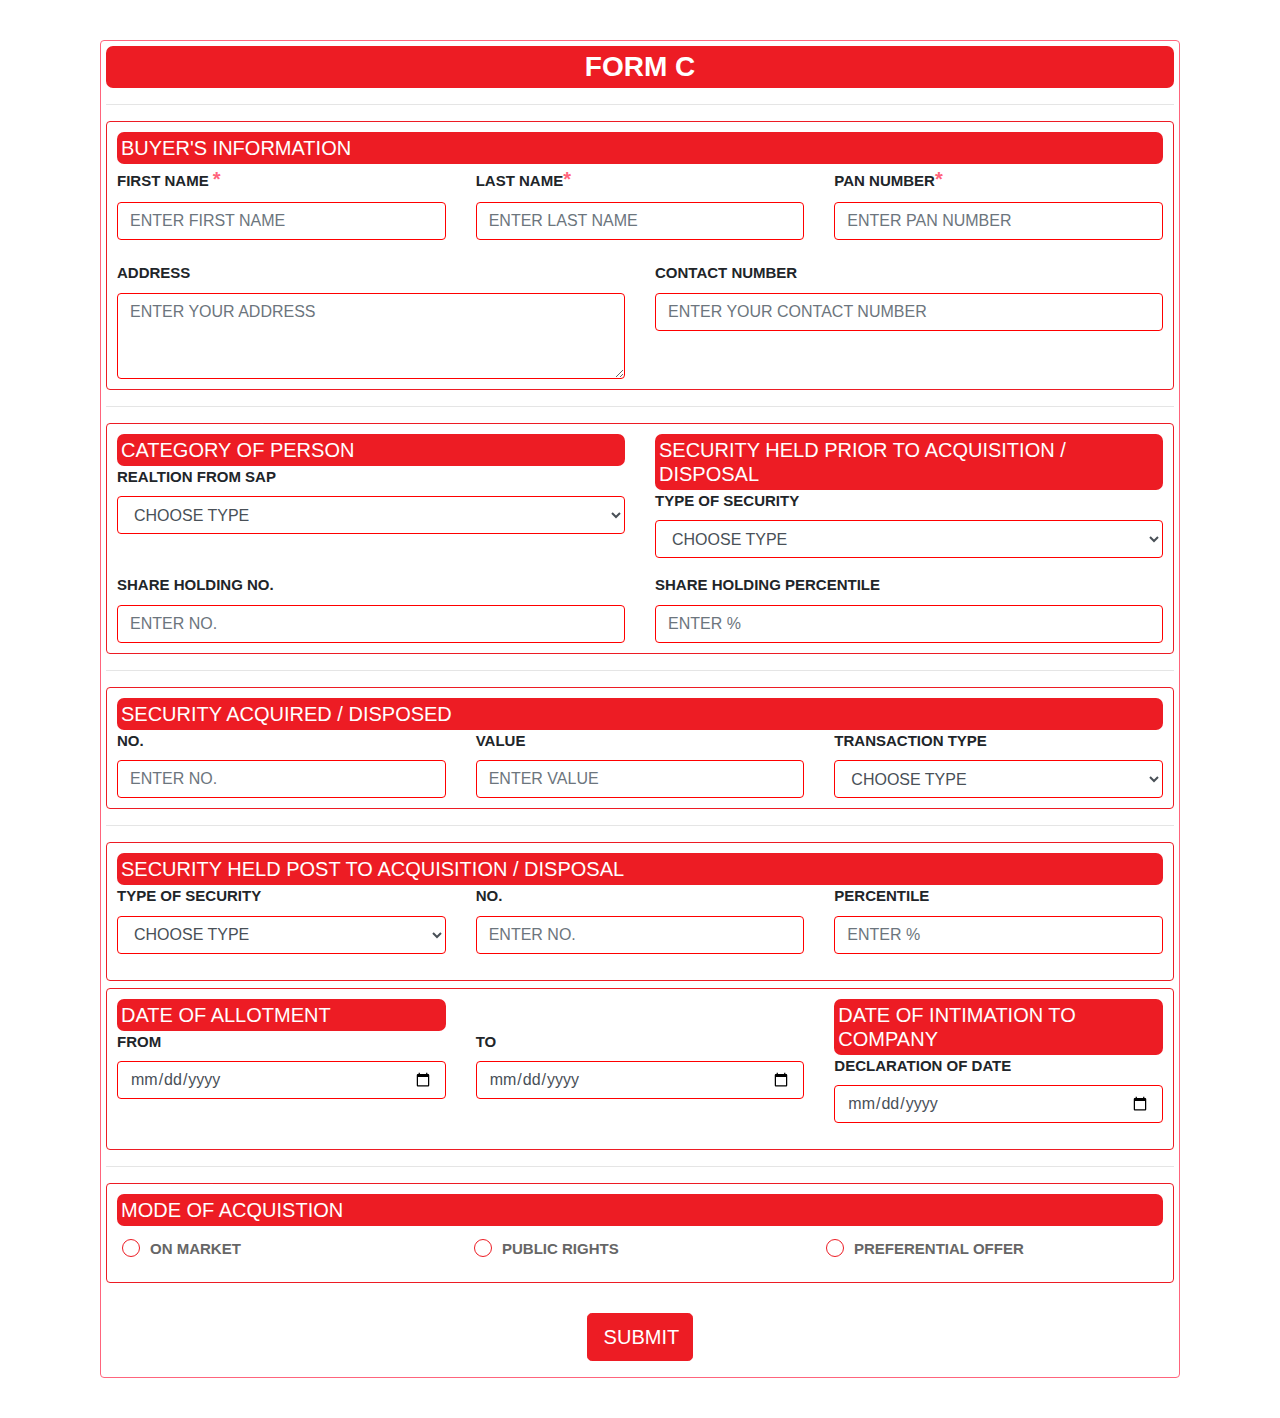
<file: index.html>
<!doctype html>
<html lang="en">

<head>
    <!-- Required meta tags -->
    <meta charset="utf-8">
    <meta name="viewport" content="width=device-width, initial-scale=1, shrink-to-fit=no">

    <!-- Bootstrap CSS -->
    <link rel="stylesheet" href="css/bootstrap.min.css">
	<link rel="stylesheet" href="css/style.css">
	<link href="https://fonts.googleapis.com/css?family=Roboto:300,400,500,700,900&display=swap" rel="stylesheet">
    <title>TRADING IN DERIVATIVES</title>

    <style>
        

        

    </style>

</head>

<body>
    <form>
        <h3 class="heading" align="center"><b>FORM C</b></h3>
        <hr>
        <div class="box form-group">
            <h5 class="heading">BUYER'S INFORMATION</h5>
            <div class="row">
                <div class="col">
                    <label for="no">FIRST NAME <span class="red-color">*</span></label>
                    <input required type="text" class="form-control" placeholder="ENTER FIRST NAME">
                </div>
                <div class="col">
                    <label for="no">LAST NAME<span class="red-color">*</span></label>
                    <input required type="text" class="form-control" placeholder="ENTER LAST NAME">
                </div>
                <div class="col">
                    <label for="typeofsecurity">PAN NUMBER<span class="red-color">*</span></label>
                    <input required type="text" class="form-control" placeholder="ENTER PAN NUMBER">
            </div>
        </div>
        <BR>
            <div class="row">
                <div class="col">
                <label for="address1">ADDRESS</label>  
                <textarea class="form-control" id="exampleTextarea" rows="3" placeholder="ENTER YOUR ADDRESS"></textarea>
                </div>
            
            <div class="col">
                <label for="contact">CONTACT NUMBER</label>
                <input required type="text" class="form-control" placeholder="ENTER YOUR CONTACT NUMBER">
            </div>
            </div>
        </div>
        <hr>
        <div class="box form-group">
        	<div class="row">
                <div class="col">
                <h5 class="heading">CATEGORY OF PERSON</h5>
                <label for="relationfromsap">REALTION FROM SAP</label>
                <select class="form-control">
                <option>CHOOSE TYPE</option>
                <option>PROMOTERS</option>
                <option>KMP</option>
                <option>DIRECTORS</option>
                </select>
            </div>
                <div class="col">
            <h5 class="heading">SECURITY HELD PRIOR TO ACQUISITION / DISPOSAL</h5>
            <div class="form-group">
                <label for="typeofsecurity">TYPE OF SECURITY</label>
                <select class="form-control">
                    <option>CHOOSE TYPE</option>
                    <option>SHARES</option>
                    <option>WARRENT</option>
                    <option>CONVERTIBLE DEBENTURES</option>
                </select>
            </div>
            </div>
        </div>
            <div class="row">
                <div class="col">
                    <label for="no">SHARE HOLDING NO.</label>
                    <input required type="number" class="form-control" placeholder="ENTER NO.">
                </div>
                <div class="col">
                    <label for="percentile">SHARE HOLDING PERCENTILE</label>
                    <input required type="text" class="form-control" placeholder="ENTER %">
                </div>
            </div>
        </div>
        <hr>
        <div class="box form-group">
            <h5 class="heading">SECURITY ACQUIRED / DISPOSED</h5>
            <div class="row">
                <div class="col">
                    <label for="no">NO.</label>
                    <input required type="text" class="form-control" placeholder="ENTER NO.">
                </div>
                <div class="col">
                    <label for="value">VALUE</label>
                    <input required type="text" class="form-control" placeholder="ENTER VALUE">
                </div>
                <div class="col">
                    <label for="typeofsecurity">TRANSACTION TYPE</label>
                    <select class="form-control">
                        <option>CHOOSE TYPE</option>
                        <option>BUY</option>
                        <option>SALE</option>
                        <option>PLEDGE</option>
                        <option>INVOKE</option>
                        <option>REVOKE</option>
                    </select>
                </div>
            </div>
        </div>
        <hr>
        <div class="box form-group">
            <h5 class="heading">SECURITY HELD POST TO ACQUISITION / DISPOSAL</h5>
            <div class="row">
                <div class="col"></div>
                
                <div class="col"></div>
            </div>
            <div class="row">
                <div class="form-group col">
                    <label for="typeofsecurity">TYPE OF SECURITY</label>
                    <select class="form-control">
                        <option>CHOOSE TYPE</option>
                        <option>SHARES</option>
                        <option>WARRENT</option>
                        <option>CONVERTIBLE DEBENTURES</option>
                    </select>
                </div>
                <div class="col">
                    <label for="no">NO.</label>
                    <input required type="text" class="form-control" placeholder="ENTER NO.">
                </div>
                <div class="col">
                    <label for="percentile">PERCENTILE</label>
                    <input required type="text" class="form-control" placeholder="ENTER %">
                </div>
            </div>
        </div>
        
        <div class="box form-group">

            <div class="row">
                <div class="col">
                    <h5 class="heading1">DATE OF ALLOTMENT</h5>
                    <label for="from">FROM</label>
                    <input required type="date" class="form-control">
                </div>
                <div class="col">
                    <h5 style="visibility: hidden">DATE OF ALLOTMENT</h5>
                    <label for="to">TO</label>
                    <input required type="date" class="form-control">
                </div>
            <div class="col">
            <h5 class="heading">DATE OF INTIMATION TO COMPANY</h5>
            <div class="form-group">
                <label for="declaration">DECLARATION OF DATE</label>
                <input required type="date" class="form-control">
            </div>
            </div>
        </div>
    </div>
    <hr>
        <div class="box form-group">
            <h5 class="heading">MODE OF ACQUISTION</h5>

            <div id="mode" class="form-row">
                <div class="col">
                    <input required type=Radio name="4" value="ON MARKET" id="ON_MARKET">
					<label for="ON_MARKET">ON MARKET</label>
                </div>
                <div class="col">
                    <input required type=Radio name="4" value="PUBLIC RIGHTS" id="PUBLIC_RIGHTS">
					<label for="PUBLIC_RIGHTS">PUBLIC RIGHTS</label>
                </div>
                <div class="col">
                    <input required type=Radio name="4" value="PREFERENTIAL OFFER" id="PREFERENTIAL_OFFER">
					<label for="PREFERENTIAL_OFFER">PREFERENTIAL OFFER</label>
                </div>
            </div>
        </div>
        <br>
        <div class="form-group">
        	<center>
            <input required style="width:10%;" type="submit" value="SUBMIT" class="btn btn-lg btn-danger">
            </center>
        </div>
    </form>

    <!-- Optional JavaScript -->
    <!-- jQuery first, then Popper.js, then Bootstrap JS -->
    <script src="https://code.jquery.com/jquery-3.3.1.slim.min.js"
        integrity="sha384-q8i/X+965DzO0rT7abK41JStQIAqVgRVzpbzo5smXKp4YfRvH+8abtTE1Pi6jizo"
        crossorigin="anonymous"></script>
    <script src="https://cdnjs.cloudflare.com/ajax/libs/popper.js/1.14.7/umd/popper.min.js"
        integrity="sha384-UO2eT0CpHqdSJQ6hJty5KVphtPhzWj9WO1clHTMGa3JDZwrnQq4sF86dIHNDz0W1"
        crossorigin="anonymous"></script>
    <script src="https://stackpath.bootstrapcdn.com/bootstrap/4.3.1/js/bootstrap.min.js"
        integrity="sha384-JjSmVgyd0p3pXB1rRibZUAYoIIy6OrQ6VrjIEaFf/nJGzIxFDsf4x0xIM+B07jRM"
        crossorigin="anonymous"></script>
</body>

</html>
</file>
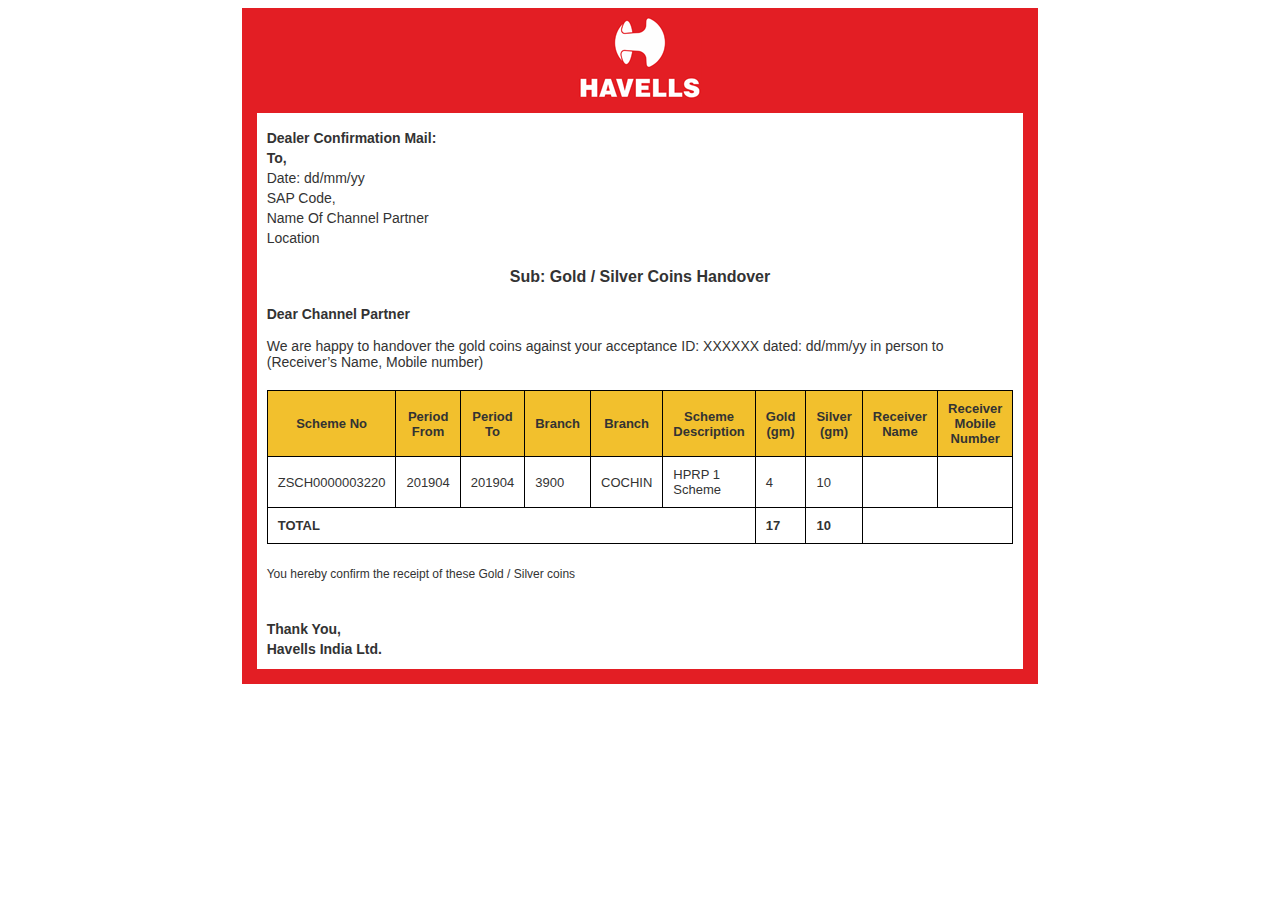
<file: emailer.html>
<!DOCTYPE html PUBLIC "-//W3C//DTD XHTML 1.0 Transitional//EN" "http://www.w3.org/TR/xhtml1/DTD/xhtml1-transitional.dtd">
<html xmlns="http://www.w3.org/1999/xhtml">
<head>
<meta http-equiv="Content-Type" content="text/html; charset=utf-8" />
<title>Havells Emailer</title>
</head>
<body>
<table border="0" width="650px" cellpadding="0" cellspacing="0" align="center" style="background-color:#e31e24; width:100%; max-width:650px;" >
  <tr>
    <td style="text-align:center; padding:8px 0 7px; background-color:#e31e24;"><img src="havells-logo.png" alt=""></td>
  </tr>
  <tr>
    <td style="padding:0 15px 15px;">
    	<table width="100%" border="0" cellpadding="0"  cellspacing="0" align="center" style="background-color:#fff;">
        	
			<tr>
            	<td style="color:#333; font-family:Arial, Helvetica, sans-serif; line-height:20px; font-size:14px; margin:0; font-weight:400; padding:15px 10px 10px;">
				<strong>Dealer Confirmation Mail: </br>
				To,</br> </strong>
				Date: dd/mm/yy</br>
				SAP Code,</br>
				Name Of Channel Partner</br>
				Location 
				</td>
            </tr>
			<tr>
				<td style="padding:10px 10px 10px; text-align:center;"><h2 style="color:#333; font-family:Arial, Helvetica, sans-serif; font-size:16px; margin:0; font-weight:600;">
				Sub: Gold / Silver Coins Handover</h2></td>
			</tr>
			<tr>
				<td style="padding:10px 10px 10px; color:#333; font-family:Arial, Helvetica, sans-serif; font-size:14px; margin:0; font-weight:400;">
				<strong>Dear Channel Partner</strong> </br></br>

				We are happy to handover the gold coins against your acceptance ID: XXXXXX dated: dd/mm/yy in person to (Receiver’s Name, Mobile number)
				</td>
			</tr>
            
           
            <tr>
            	<td style=" padding:10px 10px 20px;">
                <table width="100%" border="0" cellpadding="10"  cellspacing="0" align="center" style="background-color:#fff; font-family:Arial, Helvetica, sans-serif; font-size:13px; color:#333;">
					<tr>
						<th style="background-color:#f2c02d; border-style:solid; border-color:#000; border-width:1px 0px 1px 1px;">
							Scheme No
						</th>
						<th style="background-color:#f2c02d; border-style:solid; border-color:#000; border-width:1px 0px 1px 1px;">
							Period From
						</th>
						<th style="background-color:#f2c02d; border-style:solid; border-color:#000; border-width:1px 0px 1px 1px;">
							Period To
						</th>
						<th style="background-color:#f2c02d; border-style:solid; border-color:#000; border-width:1px 0px 1px 1px;">
						Branch</th>
						<th style="background-color:#f2c02d; border-style:solid; border-color:#000; border-width:1px 0px 1px 1px;">
						Branch</th>
						<th style="background-color:#f2c02d; border-style:solid; border-color:#000; border-width:1px 0px 1px 1px;">
						Scheme Description</th>
						<th style="background-color:#f2c02d; border-style:solid; border-color:#000; border-width:1px 0px 1px 1px;">
						Gold (gm)</th>
						<th style="background-color:#f2c02d; border-style:solid; border-color:#000; border-width:1px 0px 1px 1px;">
						Silver (gm)</th>
						<th style="background-color:#f2c02d; border-style:solid; border-color:#000; border-width:1px 0px 1px 1px;">
						Receiver Name</th>
						<th style="background-color:#f2c02d; border-style:solid; border-color:#000; border-width:1px 1px 1px 1px;">
						Receiver Mobile Number</th>
					</tr>
					<tr>
						<td style="background-color:#fff; border-style:solid; border-color:#000; border-width:0px 0px 1px 1px;">ZSCH0000003220</td>
						<td style="background-color:#fff; border-style:solid; border-color:#000; border-width:0px 0px 1px 1px;">201904</td>
						<td style="background-color:#fff; border-style:solid; border-color:#000; border-width:0px 0px 1px 1px;">201904</td>
						<td style="background-color:#fff; border-style:solid; border-color:#000; border-width:0px 0px 1px 1px;">3900</td>
						<td style="background-color:#fff; border-style:solid; border-color:#000; border-width:0px 0px 1px 1px;">COCHIN</td>
						<td style="background-color:#fff; border-style:solid; border-color:#000; border-width:0px 0px 1px 1px;">HPRP 1 Scheme</td>
						<td style="background-color:#fff; border-style:solid; border-color:#000; border-width:0px 0px 1px 1px;">4</td>
						<td style="background-color:#fff; border-style:solid; border-color:#000; border-width:0px 0px 1px 1px;">10</td>
						<td style="background-color:#fff; border-style:solid; border-color:#000; border-width:0px 0px 1px 1px;"></td>
						<td style="background-color:#fff; border-style:solid; border-color:#000; border-width:0px 1px 1px 1px;"></td>
					 </tr>
					
					<tr>
						<td colspan="6" style="text-align:left; background-color:#fff; border-style:solid; border-color:#000; border-width:0px 0px 1px 1px;">
							<strong>TOTAL</strong> 
						</td>
						<td style=" background-color:#fff; border-style:solid; border-color:#000; border-width:0px 0px 1px 1px;">
							<strong>17</strong>
						</td>
						<td style="background-color:#fff; border-style:solid; border-color:#000; border-width:0px 0px 1px 1px;">
							<strong>10</strong>
						</td>
						<td colspan="2" style="background-color:#fff; border-style:solid; border-color:#000; border-width:0px 1px 1px 1px;">
							<strong></strong>
						</td>
						
						
					</tr>
					
        </table>
    </td>
  </tr>
  <tr>
	<td style="padding:0px 10px 10px; color:#333; font-family:Arial, Helvetica, sans-serif; font-size:12px; margin:0; font-weight:400; line-height:20px;">
	You hereby confirm the receipt of these Gold / Silver coins </br>
	</td>
  </tr>
  <tr>
	<td style="padding:25px 10px 10px; color:#333; font-family:Arial, Helvetica, sans-serif; font-size:14px; margin:0; font-weight:400; line-height:20px;">
	
	<strong>Thank You,</br>
	Havells India Ltd.</strong>
	</td>
  </tr>
  
  </tr>
</table>
    
</body>
</html>
</file>
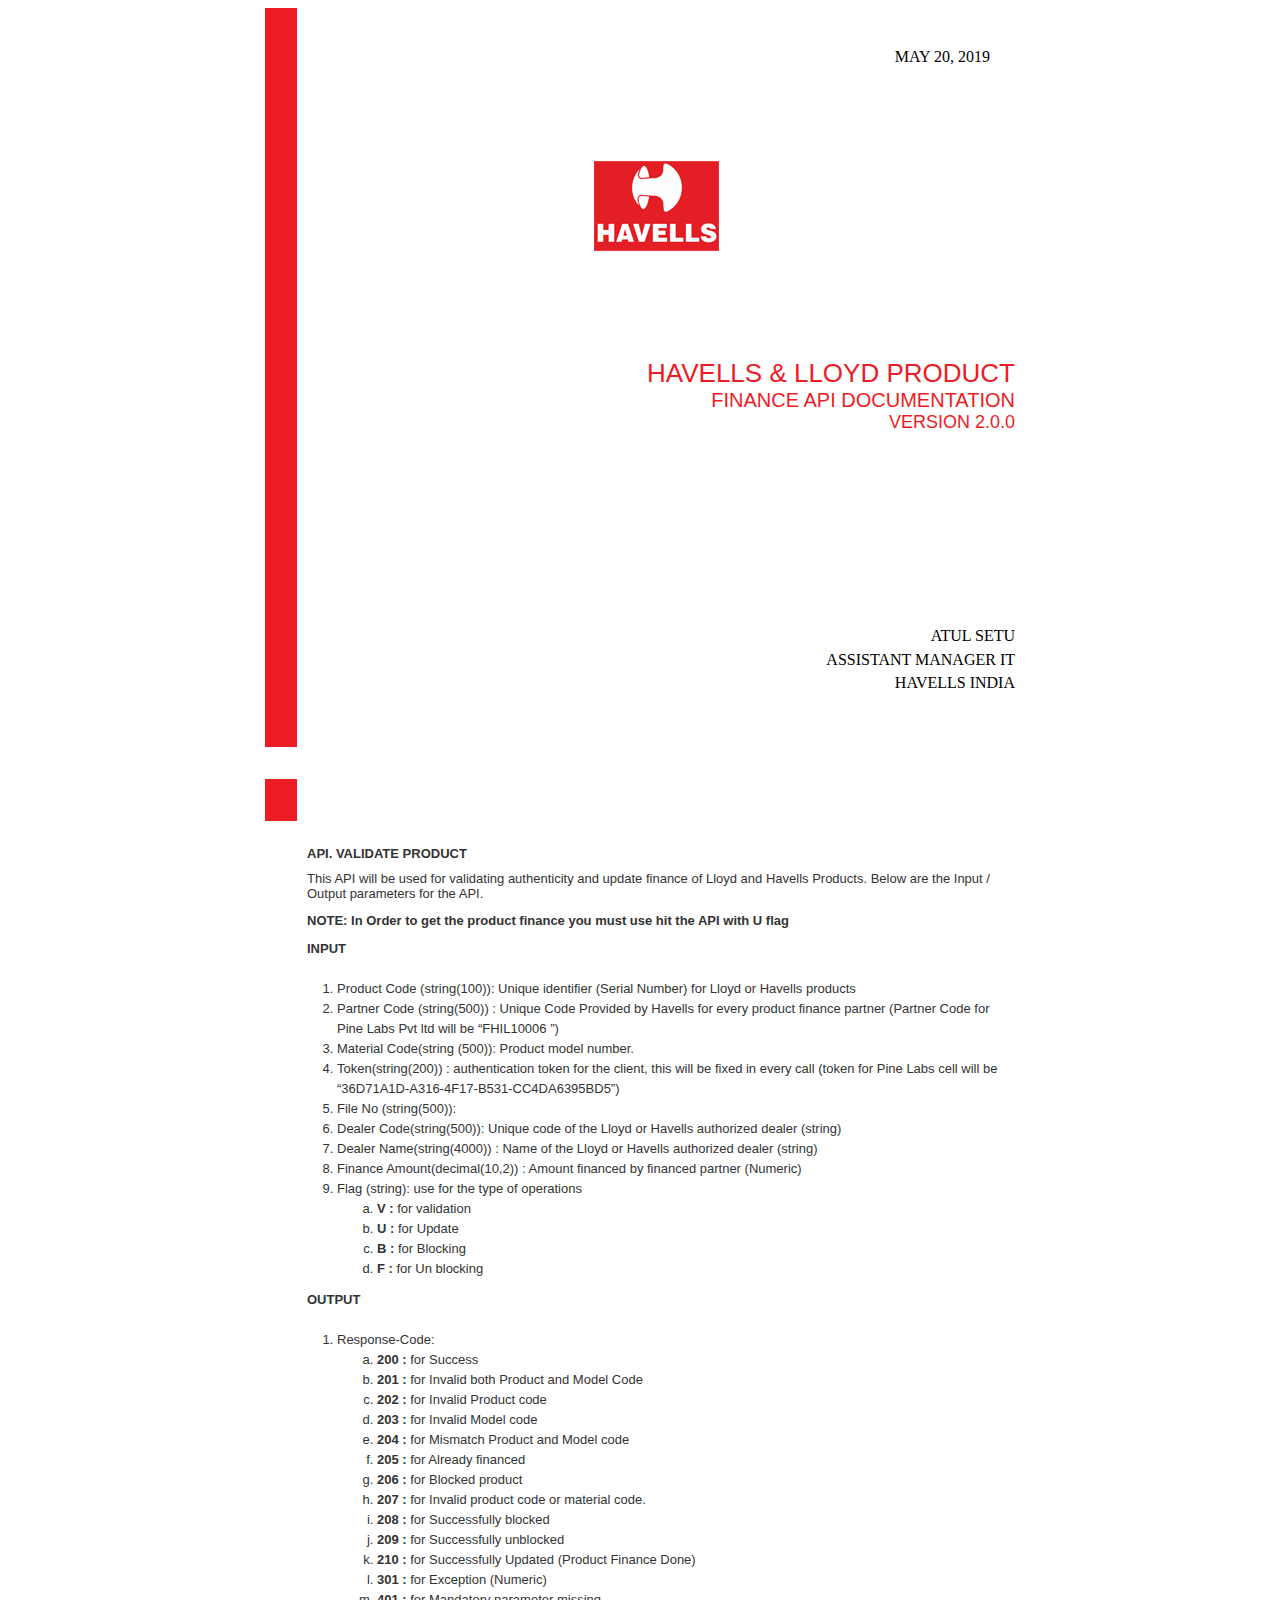
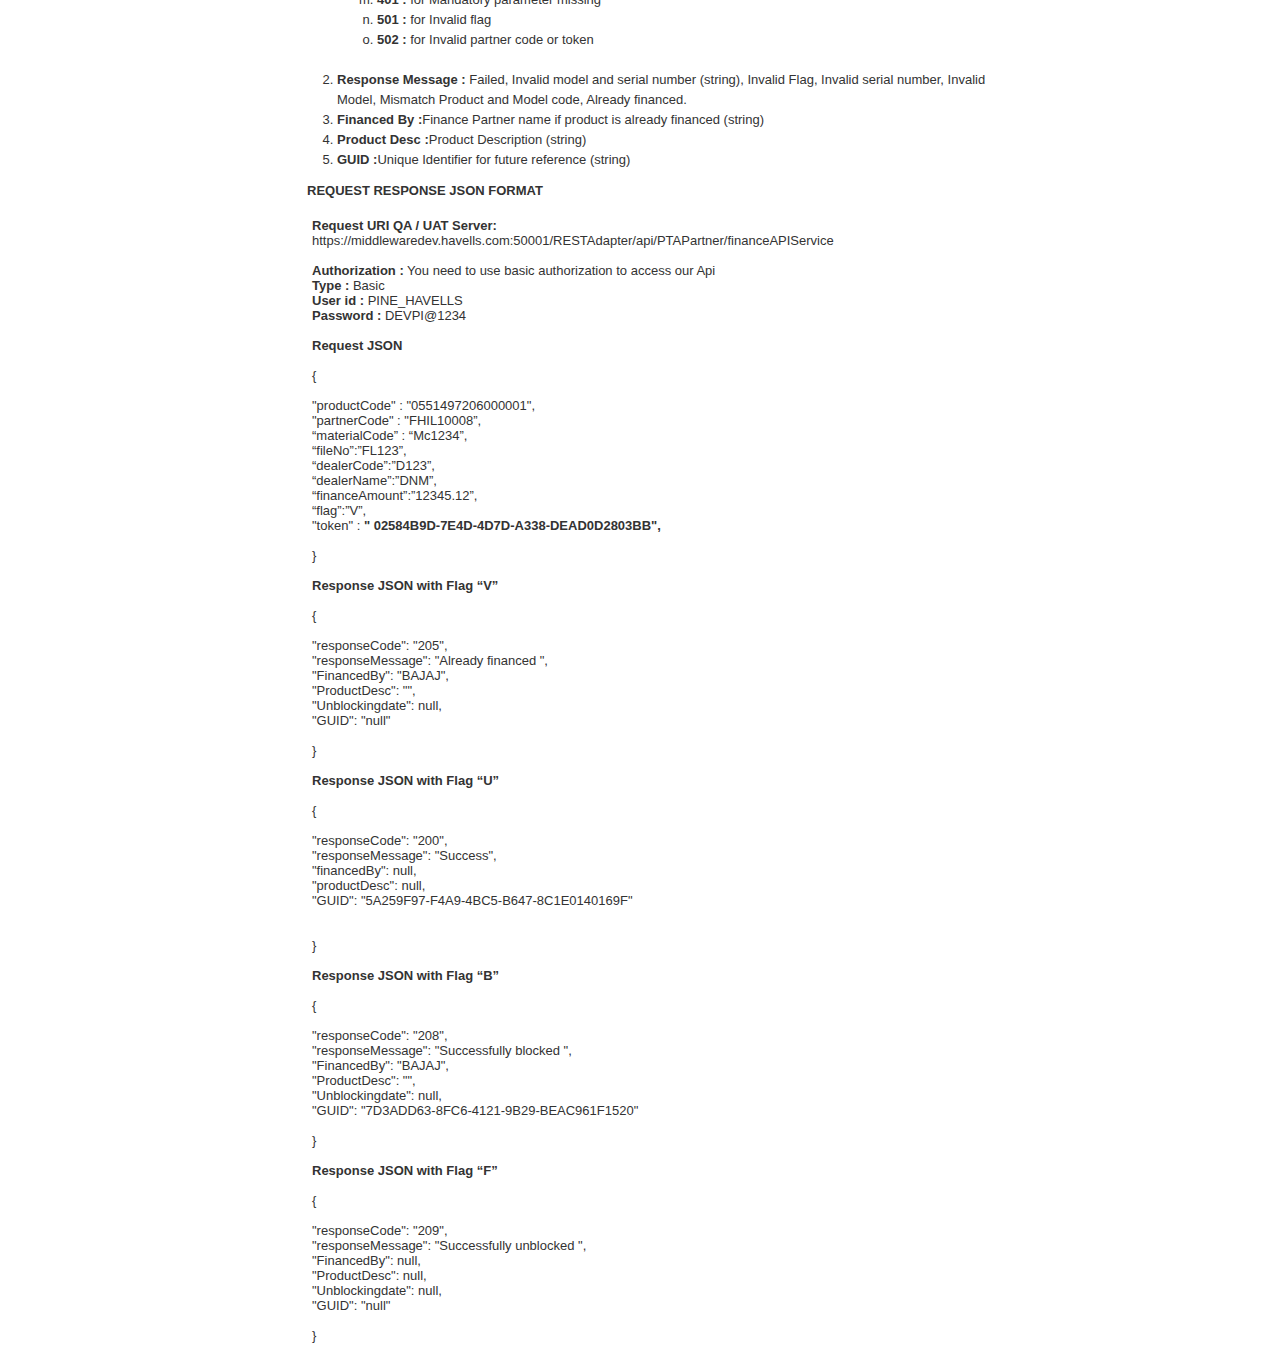
<file: emailer_1.html>
<!DOCTYPE html PUBLIC "-//W3C//DTD XHTML 1.0 Transitional//EN" "http://www.w3.org/TR/xhtml1/DTD/xhtml1-transitional.dtd">
<html xmlns="http://www.w3.org/1999/xhtml">
<head>
<meta http-equiv="Content-Type" content="text/html; charset=utf-8" />
<title>Havells Emailer</title>
</head>
<body>
<table border="0" width="750px" cellpadding="0" cellspacing="0" align="center" style="background-color:#fff; width:100%; max-width:750px;">
	<tr>
		<td style="background:#ed1c24;padding:1px 1px 1px 1px;" width="30"></td>
		<td valign="top">
			<table width="100%" border="0" cellpadding="0"  cellspacing="0" style="background-color:#fff;">
				<tr>
					<td align="right" style="padding:40px 25px 15px 15px">MAY 20, 2019</td>
				</tr>
				 <tr>
					<td style="text-align:center; padding:80px 0 7px;"><img src="havells-logo.png" alt=""></td>
				  </tr>
				  <tr>
					<td align="right" style="color:#ed1c24; padding:100px 0px 0px 15px ;font-size:26px; font-family:Arial, Helvetica, sans-serif;">HAVELLS & LLOYD PRODUCT</td>
				</tr>
				 <tr>
					<td align="right" style="color:#ed1c24; font-size:20px; font-family:Arial, Helvetica, sans-serif;">FINANCE API DOCUMENTATION</td>
				</tr>
				<tr>
					<td align="right" style="color:#ed1c24; font-size:18px; font-family:Arial, Helvetica, sans-serif; text-transform:uppercase;">Version 2.0.0</td>
					
				</tr>
				
				<tr>
					<td align="right" style="padding:194px 0px 1px 12px" >ATUL SETU</td>
				</tr>
				<tr>
					<td align="right" style="padding:5px 0px 0px 15px">ASSISTANT MANAGER IT</td>
				</tr>
				<tr>
					<td align="right" style="padding:5px 0px 55px 15px">HAVELLS INDIA</td>
				</tr>
			</table>
		</td>
	</tr>
	<tr>
		<td style="background:#fff;padding:1px 1px 1px 1px;" width="30" height="30"></td>
		<td valign="top">
			
		</td>
	</tr>
	<tr>
		<td style="background:#ed1c24;padding:1px 1px 1px 1px;" width="30" height="40"></td>
		<td valign="top">
			
		</td>
	</tr>
	
	
	<tr>
		<td style="background:#fff;padding:1px 1px 1px 1px;" width="30"></td>
		<td>
			<table width="100%" border="0" cellpadding="0"  cellspacing="0" align="center" style="background-color:#fff;">
		
		
            	
			<tr>
				<td style="color:#333; font-family:Arial, Helvetica, sans-serif; line-height:15px; font-size:13px; margin:0;font-weight:400; padding:25px 10px 10px;" align="left">
				<Strong>API. VALIDATE PRODUCT</strong>
				</td>
            </tr>
			<tr>
				<td style="color:#333; font-family:Arial, Helvetica, sans-serif; line-height:15px; font-size:13px; margin:0;font-weight:400; padding:0px 10px 10px;" align="left">
				
				This API will be used for validating authenticity and update finance of Lloyd and Havells Products. Below are the Input / Output parameters for the API.
			
				</td>
            </tr>
			<tr>
				<td style="color:#333; font-family:Arial, Helvetica, sans-serif; line-height:20px; font-size:13px; margin:0;font-weight:400; padding:0px 10px 10px;" align="left">
				
				<strong>NOTE: In Order to get the product finance you must use hit the API with U flag
			
				</td>
            </tr>
			<tr>
				<tr>
				<td style="color:#333; font-family:Arial, Helvetica, sans-serif; line-height:15px; font-size:13px; margin:0;font-weight:400; padding:0px 10px 10px;" align="left">
				<Strong>INPUT</strong>
				</td>
            </tr>
				<td style="color:#333; font-family:Arial, Helvetica, sans-serif; line-height:20px; font-size:13px; margin:0;font-weight:400; padding:0px px 10px;" align="left">
				<ol> 
				<li>Product Code (string(100)): Unique identifier (Serial Number) for Lloyd or Havells products</li>
				<li>Partner Code (string(500)) : Unique Code Provided by Havells for every product finance partner (Partner Code for Pine Labs Pvt ltd will be “FHIL10006 ”)</li> 
				<li>Material Code(string (500)): Product model number.</li>
				<li>Token(string(200)) : authentication token for the client, this will be fixed in every call (token for Pine Labs cell will be “36D71A1D-A316-4F17-B531-CC4DA6395BD5”)</li>
				<li>File No (string(500)):</li>
				<li>Dealer Code(string(500)): Unique code of the Lloyd or Havells authorized dealer (string)</li>
				<li>Dealer Name(string(4000)) : Name of the Lloyd or Havells authorized dealer (string)</li>
				<li>Finance Amount(decimal(10,2)) : Amount financed by financed partner (Numeric)</li>
				<li>Flag (string): use for the type of operations</li>
				<ol type="a">
                <li><b>V :</b> for validation</li>
                <li><b>U :</b> for Update</li>
                <li><b>B :</b> for Blocking</li>
				<li><b>F :</b> for Un blocking</li>
                </ol>
				</ol>
			
				</td>
            </tr>
				<tr>
				<td style="color:#333; font-family:Arial, Helvetica, sans-serif; line-height:15px; font-size:13px; margin:0;font-weight:400; padding:0px 10px 10px;" align="left">
				<Strong>OUTPUT</strong>
				</td>
            </tr>
			<td style="color:#333; font-family:Arial, Helvetica, sans-serif; line-height:20px; font-size:13px; margin:0;font-weight:400; padding:0px px 10px;" align="left">
				<ol> 
				<li>Response-Code:</li>
				<ol type="a">
                <li><b>200 :</b> for Success</li>
                <li><b>201 :</b> for Invalid both Product and Model Code</li>
				<li><b>202 :</b> for Invalid Product code</li>
				<li><b>203 :</b> for Invalid Model code</li>
				<li><b>204 :</b> for Mismatch Product and Model code</li>
				<li><b>205 :</b> for Already financed</li>
				<li><b>206 :</b> for Blocked product</li>
				<li><b>207 :</b> for Invalid product code or material code.</li>
				<li><b>208 :</b> for Successfully blocked</li>
				<li><b>209 :</b> for Successfully unblocked</li>
				<li><b>210 :</b> for Successfully Updated (Product Finance Done)</li>
				<li><b>301 :</b> for Exception (Numeric)</li>
				<li><b>401 :</b> for Mandatory parameter missing</li>
				<li><b>501 :</b> for Invalid flag</li>
				<li><b>502 :</b> for Invalid partner code or token</li>
                </ol><br>
				<li><b>Response Message :</b> Failed, Invalid model and serial number (string), Invalid Flag, Invalid serial number, Invalid Model, Mismatch Product and Model code, Already financed.</li>
				<li><b>Financed By :</b>Finance Partner name if product is already financed (string)</li>
				<li><b>Product Desc :</b>Product Description (string)</li>
				<li><b>GUID :</b>Unique Identifier for future reference (string)</li>
				</ol>		
  <tr>
  <tr>
				<td style="color:#333; font-family:Arial, Helvetica, sans-serif; line-height:15px; font-size:13px; margin:0;font-weight:400; padding:0px 10px 10px;" align="left">
				<Strong>REQUEST RESPONSE JSON FORMAT</strong>
				</td>
            </tr>
			  <tr>
				<td style="color:#333; font-family:Arial, Helvetica, sans-serif; line-height:15px; font-size:13px; margin:0;font-weight:400; padding:10px 15px 15px;" align="left">
				<Strong>Request URI QA / UAT Server:</strong><BR>
				https://middlewaredev.havells.com:50001/RESTAdapter/api/PTAPartner/financeAPIService
				<BR>
				<BR>
				<B>Authorization :</B> You need to use basic authorization to access our Api<BR>
                <B>Type :</B> Basic<BR>
                <B>User id :</B> PINE_HAVELLS<BR>
                <B>Password :</B> DEVPI@1234<BR>
				<br>
				<b>Request JSON</b>
				<br><br>
				{<br><br>
                 "productCode" : "0551497206000001",<br>
                 "partnerCode" : "FHIL10008”,<br>
                 “materialCode” : “Mc1234”,<br>
                 “fileNo”:”FL123”,<br>
                 “dealerCode”:”D123”,<br>
                 “dealerName”:”DNM”,<br>
                 “financeAmount”:”12345.12”,<br>
                 “flag”:”V”,<br>
                 "token" : <b>" 02584B9D-7E4D-4D7D-A338-DEAD0D2803BB",</b>
				 <br><br>
				 }
				 <br><br>
				<b>Response JSON with Flag “V”</b>
				<br><br>
				{<br><br>
                 "responseCode": "205",<br>
                 "responseMessage": "Already financed ",<br>
                 "FinancedBy": "BAJAJ",<br>
                 "ProductDesc": "",<br>
                 "Unblockingdate": null,<br>
                 "GUID": "null"
				 <br><br>
				 }
				 <br><br>
				<b>Response JSON with Flag “U”</b>
				<br><br>
				{<br><br>
                 "responseCode": "200",<br>
                 "responseMessage": "Success",<br>
                 "financedBy": null,<br>
                 "productDesc": null,<br>
                 "GUID": "5A259F97-F4A9-4BC5-B647-8C1E0140169F"<br>
				 <br><br>
				 }
				 <br><br>
				<b>Response JSON with Flag “B”</b>
				<br><br>
				{<br><br>
                "responseCode": "208",<br>
                "responseMessage": "Successfully blocked ",<br>
                "FinancedBy": "BAJAJ",<br>
                "ProductDesc": "",<br>
                "Unblockingdate": null,<br>
                "GUID": "7D3ADD63-8FC6-4121-9B29-BEAC961F1520"
				 <br><br>
				 }
				 <br><br>
				<b>Response JSON with Flag “F”</b>
				<br><br>
				{<br><br>
                "responseCode": "209",<br>
                "responseMessage": "Successfully unblocked ",<br>
                "FinancedBy": null,<br>
                "ProductDesc": null,<br>
                "Unblockingdate": null,<br>
                "GUID": "null"
				 <br><br>
				 }
				</td>
            </tr>
	

  
  </tr>
</table>
    
</body>
</html>
		</td>
	</tr>
</table>
</file>
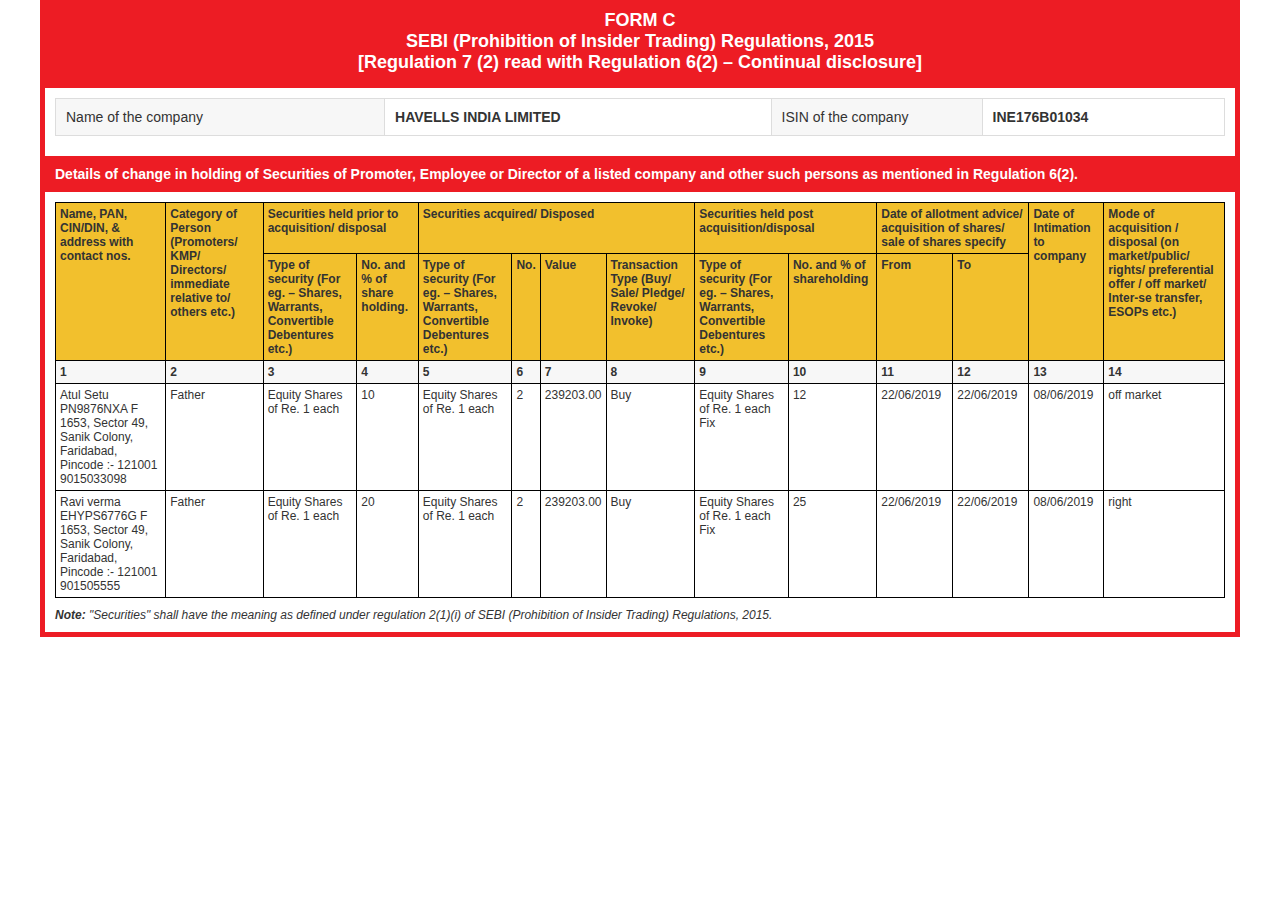
<file: new@form.html>
<html xmlns="http://www.w3.org/1999/xhtml">
<head>
<meta http-equiv="Content-Type" content="text/html; charset=utf-8" />
<title>Forecasting Automation</title>
</head>

<body style=" margin:0;">
<table border="0" width="1200px" cellpadding="0" cellspacing="0" align="center" style="background-color:#ed1c24; width:100%; max-width:1200px;" >
	<tr>
		<td style="text-align:center; padding:10px 0px;">
			<h1 style="color:#fff; font-family:Arial, Helvetica, sans-serif; font-size:18px; margin:0; font-weight:700;">
				FORM C </br> SEBI (Prohibition of Insider Trading) Regulations, 2015<br>
				[Regulation 7 (2) read with Regulation 6(2) – Continual disclosure]
			</h1>
		</td>
	</tr>
  <tr>
    <td style="text-align:center; padding:5px;">
    	<table width="100%" border="0" cellpadding="0"  cellspacing="0" align="center" style="background-color:#fff;">
        	
			
            
            <tr>
				<td style=" padding:10px 10px 20px;">
					<table width="100%" border="0" cellpadding="10"  cellspacing="0" align="center" style="background-color:#fff; font-family:Arial, Helvetica, sans-serif; font-size:14px; color:#333;">
					<tr>
						<td style="text-align:left; background-color:#f7f7f7; border-style:solid; border-color:#ddd; border-width:1px 1px 1px 1px;">
							Name of the company
						</td>
						<th style="text-align:left; border-style:solid; border-color:#ddd; border-width:1px 0px 1px 0px;">HAVELLS INDIA LIMITED</th>
						<td width="190px" style="text-align:left; background-color:#f7f7f7; border-style:solid; border-color:#ddd; border-width:1px 1px 1px 1px;">
							ISIN of the company
						</td>
						<th style="text-align:left; border-style:solid; border-color:#ddd; border-width:1px 1px 1px 0px;">INE176B01034</th>
					</tr>
					
					
					</table>
				</td>
			</tr>
			<tr>
				<td style="color:#fff; background:#ed1c24; font-family:Arial, Helvetica, sans-serif; font-size:14px; margin:0; font-weight:600; padding:10px;">
					Details of change in holding of Securities of Promoter, Employee or Director of a listed company and other such
persons as mentioned in Regulation 6(2). 
				</td>
			</tr>
            <tr>
            	<td style=" padding:10px">
                <table width="100%" border="0" cellpadding="4"  cellspacing="0" align="center" style="background-color:#fff; font-family:Arial, Helvetica, sans-serif; font-size:12px; color:#333;">
					<tr>
						<th valign="top" rowspan="2" style="text-align:left; background-color:#f2c02d; border-style:solid; border-color:#000; border-width:1px 0px 0px 1px;">
							Name, PAN, CIN/DIN, & address with contact nos.

						</th>
						<th valign="top" rowspan="2" style="text-align:left;  background-color:#f2c02d; border-style:solid; border-color:#000; border-width:1px 0px 0px 1px;">
							Category of Person (Promoters/ KMP/ Directors/ immediate relative to/ others etc.) 
						</th>
						<th colspan="2" valign="top" style="text-align:left;  background-color:#f2c02d; border-style:solid; border-color:#000; border-width:1px 0px 0px 1px;">
						Securities held prior to acquisition/ disposal 
						</th>
						<th colspan="4" valign="top" style="text-align:left;  background-color:#f2c02d; border-style:solid; border-color:#000; border-width:1px 0px 0px 1px;">
						Securities acquired/ Disposed 
						</th>
						<th colspan="2" valign="top" style="text-align:left;  background-color:#f2c02d; border-style:solid; border-color:#000; border-width:1px 0px 0px 1px;">
						Securities held post acquisition/disposal
						</th>
						<th colspan="2" valign="top" style="text-align:left;  background-color:#f2c02d; border-style:solid; border-color:#000; border-width:1px 0px 0px 1px;">
						Date of allotment advice/ acquisition of shares/ sale of shares specify 
						</th>
						<th valign="top" rowspan="2" style="text-align:left;  background-color:#f2c02d; border-style:solid; border-color:#000; border-width:1px 0px 0px 1px;">
						Date of Intimation to company 
						</th>
						<th valign="top" rowspan="2" style="text-align:left;  background-color:#f2c02d; border-style:solid; border-color:#000; border-width:1px 1px 0px 1px;">
						Mode of acquisition / disposal (on market/public/ rights/ preferential offer / off market/ Inter-se transfer, ESOPs etc.) 
						</th>
					</tr>
					<tr>
					<th valign="top" style="text-align:left;  background-color:#f2c02d; border-style:solid; border-color:#000; border-width:1px 0px 0px 1px;">
						Type of security (For eg. – Shares, Warrants, Convertible Debentures etc.)
					</th>
					<th valign="top" style="text-align:left;  background-color:#f2c02d; border-style:solid; border-color:#000; border-width:1px 0px 0px 1px;">
						No. and % of share holding.
					</th>
					<th valign="top" style="text-align:left;  background-color:#f2c02d; border-style:solid; border-color:#000; border-width:1px 0px 0px 1px;">
						Type of security (For eg. – Shares, Warrants, Convertible Debentures etc.)
					</th>
					<th valign="top" style="text-align:left;  background-color:#f2c02d; border-style:solid; border-color:#000; border-width:1px 0px 0px 1px;">
						No.
					</th>
					<th valign="top" style="text-align:left;  background-color:#f2c02d; border-style:solid; border-color:#000; border-width:1px 0px 0px 1px;">
						Value
					</th>
					<th valign="top" style="text-align:left;  background-color:#f2c02d; border-style:solid; border-color:#000; border-width:1px 0px 0px 1px;">
						Transaction Type (Buy/ Sale/ Pledge/ Revoke/ Invoke)
					</th>
					<th valign="top" style="text-align:left;  background-color:#f2c02d; border-style:solid; border-color:#000; border-width:1px 0px 0px 1px;">
						Type of security (For eg. – Shares, Warrants, Convertible Debentures etc.)
					</th>
					<th valign="top" style="text-align:left;  background-color:#f2c02d; border-style:solid; border-color:#000; border-width:1px 0px 0px 1px;">
						No. and % of shareholding 
					</th>
					<th valign="top" style="text-align:left;  background-color:#f2c02d; border-style:solid; border-color:#000; border-width:1px 0px 0px 1px;">
						From
					</th>
					<th valign="top" style="text-align:left;  background-color:#f2c02d; border-style:solid; border-color:#000; border-width:1px 0px 0px 1px;">
						To
					</th>
					</tr>
					<tr>
						<th style="text-align:left; color:#333; background-color:#f7f7f7; border-style:solid; border-color:#000; border-width:1px 0px 1px 1px;">1</th>
						<th style="text-align:left; color:#333; background-color:#f7f7f7; border-style:solid; border-color:#000; border-width:1px 0px 1px 1px;">2</th>
						<th style="text-align:left; color:#333; background-color:#f7f7f7; border-style:solid; border-color:#000; border-width:1px 0px 1px 1px;">3</th>
						<th style="text-align:left; color:#333; background-color:#f7f7f7; border-style:solid; border-color:#000; border-width:1px 0px 1px 1px;">4</th>
						<th style="text-align:left; color:#333; background-color:#f7f7f7; border-style:solid; border-color:#000; border-width:1px 0px 1px 1px;">5</th>
						<th style="text-align:left; color:#333; background-color:#f7f7f7; border-style:solid; border-color:#000; border-width:1px 0px 1px 1px;">6</th>
						<th style="text-align:left; color:#333; background-color:#f7f7f7; border-style:solid; border-color:#000; border-width:1px 0px 1px 1px;">7</th>
						<th style="text-align:left; color:#333; background-color:#f7f7f7; border-style:solid; border-color:#000; border-width:1px 0px 1px 1px;">8</th>
						<th style="text-align:left; color:#333; background-color:#f7f7f7; border-style:solid; border-color:#000; border-width:1px 0px 1px 1px;">9</th>
						<th style="text-align:left; color:#333; background-color:#f7f7f7; border-style:solid; border-color:#000; border-width:1px 0px 1px 1px;">10</th>
						<th style="text-align:left; color:#333; background-color:#f7f7f7; border-style:solid; border-color:#000; border-width:1px 0px 1px 1px;">11</th>
						<th style="text-align:left; color:#333; background-color:#f7f7f7; border-style:solid; border-color:#000; border-width:1px 0px 1px 1px;">12</th>
						<th style="text-align:left; color:#333; background-color:#f7f7f7; border-style:solid; border-color:#000; border-width:1px 0px 1px 1px;">13</th>
						<th style="text-align:left; color:#333; background-color:#f7f7f7; border-style:solid; border-color:#000; border-width:1px 1px 1px 1px;">14</th>
					</tr>
					<tr>
						<td valign="top" style="text-align:left; background-color:#fff; border-style:solid; border-color:#000; border-width:0px 0px 1px 1px;">
							 Atul Setu PN9876NXA
                            F 1653, Sector 49, Sanik Colony, Faridabad, Pincode :- 121001 9015033098
                            </td>
                           
                           
						
						<td valign="top" style="text-align:left;  background-color:#fff; border-style:solid; border-color:#000; border-width:0px 0px 1px 1px;">
							Father
						</td>
						<td valign="top" style="text-align:left;  background-color:#fff; border-style:solid; border-color:#000; border-width:0px 0px 1px 1px;">
							Equity Shares of Re. 1 each 
							
						</td>
						<td valign="top" style="text-align:left;  background-color:#fff; border-style:solid; border-color:#000; border-width:0px 0px 1px 1px;">
							10
						</td>
						<td valign="top" style="text-align:left;  background-color:#fff; border-style:solid; border-color:#000; border-width:0px 0px 1px 1px;">
							Equity Shares of Re. 1 each 
							
						</td>
						<td valign="top" style="text-align:left;  background-color:#fff; border-style:solid; border-color:#000; border-width:0px 0px 1px 1px;">
							2 
						</td>
						<td valign="top" style="text-align:left;  background-color:#fff; border-style:solid; border-color:#000; border-width:0px 0px 1px 1px;">
							239203.00 
						</td>
						<td valign="top" style="text-align:left;  background-color:#fff; border-style:solid; border-color:#000; border-width:0px 0px 1px 1px;">
							 Buy 
						</td>
						<td valign="top" style="text-align:left;  background-color:#fff; border-style:solid; border-color:#000; border-width:0px 0px 1px 1px;">
							
							Equity Shares of Re. 1 each Fix

						</td>
						<td valign="top" style="text-align:left;  background-color:#fff; border-style:solid; border-color:#000; border-width:0px 0px 1px 1px;">
							12
						</td>
						<td valign="top" style="text-align:left;  background-color:#fff; border-style:solid; border-color:#000; border-width:0px 0px 1px 1px;">
							22/06/2019
						</td>
						<td valign="top" style="text-align:left;  background-color:#fff; border-style:solid; border-color:#000; border-width:0px 0px 1px 1px;">
							22/06/2019
						</td>
						<td valign="top" style="text-align:left;  background-color:#fff; border-style:solid; border-color:#000; border-width:0px 0px 1px 1px;">
							08/06/2019

						</td>
						<td valign="top" style="text-align:left;  background-color:#fff; border-style:solid; border-color:#000; border-width:0px 1px 1px 1px;">
							off market
						</td>
					</tr>
                    
                    <tr>
						<td valign="top" style="text-align:left; background-color:#fff; border-style:solid; border-color:#000; border-width:0px 0px 1px 1px;">
							Ravi verma EHYPS6776G
                             F 1653, Sector 49, Sanik Colony, Faridabad, Pincode :- 121001  901505555

                            </td>
                           
                           
						
						<td valign="top" style="text-align:left;  background-color:#fff; border-style:solid; border-color:#000; border-width:0px 0px 1px 1px;">
							Father
						</td>
						<td valign="top" style="text-align:left;  background-color:#fff; border-style:solid; border-color:#000; border-width:0px 0px 1px 1px;">
							Equity Shares of Re. 1 each 
							
						</td>
						<td valign="top" style="text-align:left;  background-color:#fff; border-style:solid; border-color:#000; border-width:0px 0px 1px 1px;">
							20
						</td>
						<td valign="top" style="text-align:left;  background-color:#fff; border-style:solid; border-color:#000; border-width:0px 0px 1px 1px;">
							Equity Shares of Re. 1 each 
							
						</td>
						<td valign="top" style="text-align:left;  background-color:#fff; border-style:solid; border-color:#000; border-width:0px 0px 1px 1px;">
							2 
						</td>
						<td valign="top" style="text-align:left;  background-color:#fff; border-style:solid; border-color:#000; border-width:0px 0px 1px 1px;">
							239203.00 
						</td>
						<td valign="top" style="text-align:left;  background-color:#fff; border-style:solid; border-color:#000; border-width:0px 0px 1px 1px;">
							 Buy 
						</td>
						<td valign="top" style="text-align:left;  background-color:#fff; border-style:solid; border-color:#000; border-width:0px 0px 1px 1px;">
							
							Equity Shares of Re. 1 each Fix

						</td>
						<td valign="top" style="text-align:left;  background-color:#fff; border-style:solid; border-color:#000; border-width:0px 0px 1px 1px;">
							25
						</td>
						<td valign="top" style="text-align:left;  background-color:#fff; border-style:solid; border-color:#000; border-width:0px 0px 1px 1px;">
							22/06/2019
						</td>
						<td valign="top" style="text-align:left;  background-color:#fff; border-style:solid; border-color:#000; border-width:0px 0px 1px 1px;">
							22/06/2019
						</td>
						<td valign="top" style="text-align:left;  background-color:#fff; border-style:solid; border-color:#000; border-width:0px 0px 1px 1px;">
							08/06/2019

						</td>
						<td valign="top" style="text-align:left;  background-color:#fff; border-style:solid; border-color:#000; border-width:0px 1px 1px 1px;">
							right
						</td>
					</tr>
					
					
					
        </table>
    </td>
  </tr>
  <tr>
	<td style="color:#333; font-family:Arial, Helvetica, sans-serif; font-size:12px; margin:0; padding:0 10px 10px; text-align:left;">
	<em><strong>Note:</strong> "Securities" shall have the meaning as defined under regulation 2(1)(i) of SEBI (Prohibition of Insider Trading) Regulations, 2015.<em></td>
  </tr>
	
</table>
</body>
</html>
</file>
<file: css/style.css>
@import url('https://fonts.googleapis.com/css?family=Roboto:300,400,500,700,900&display=swap');
body {margin:0; padding:0; font-family: 'consolas', sans-serif; font-size:15px;} 
form {
            padding: 5px;
            margin: 40px 100px;
            border-radius: 4px;
            padding-bottom: 0.1px;
            border:1px solid #ff647c ;
        }

        form label {
            font-weight: bold
        }

        .heading {
            color: #fff;
            background-color:#ed1c24;
            padding: 4px;
            border-radius: 7px;
            margin-bottom: 0px;
            margin-top: 0px;
        }
        .heading1{
             color: #fff;
            background-color:#ed1c24;
            padding: 4px;
            border-radius: 7px;
            margin-bottom: 0px;
            margin-top: 0px;
            border-width: 80;
        }

        .form-control {
            border: 1px solid red;
        }

        .box {
            background-color: #fff;
            padding: 10px;
            border-radius: 4px;
            margin-bottom: 7px;
            margin-top: 1px;
            border: 0.5px solid #ed1c24;

        }
		
		[type="radio"]:checked,
[type="radio"]:not(:checked) {
    position: absolute;
    left: -9999px;
}
[type="radio"]:checked + label,
[type="radio"]:not(:checked) + label
{    margin: 13px;
    margin-left: 5px;
    position: relative;
    padding-left: 28px;
    cursor: pointer;
    line-height: 20px;
    display: inline-block;
    color: #666;
}
[type="radio"]:checked + label:before,
[type="radio"]:not(:checked) + label:before {
    content: '';
    position: absolute;
    left: 0;
    top: 0;
    width: 18px;
    height: 18px;
    border: 1px solid #ed1c24;
    border-radius: 100%;
    background: #fff;
}
[type="radio"]:checked + label:after,
[type="radio"]:not(:checked) + label:after {
    content: '';
    width: 10px;
    height: 10px;
    background: #ed1c24;
    position: absolute;
    top: 4px;
    left: 4px;
    border-radius: 100%;
    -webkit-transition: all 0.2s ease;
    transition: all 0.2s ease;
}
[type="radio"]:not(:checked) + label:after {
    opacity: 0;
    -webkit-transform: scale(0);
    transform: scale(0);
}
[type="radio"]:checked + label:after {
    opacity: 1;
    -webkit-transform: scale(1);
    transform: scale(1);
}

.red-color {color:#ff647c; font-size:20px;}
.btn-danger {
    color: #fff;
    background-color: #ed1c24;
    border-color: #ed1c24;
}
</file>
